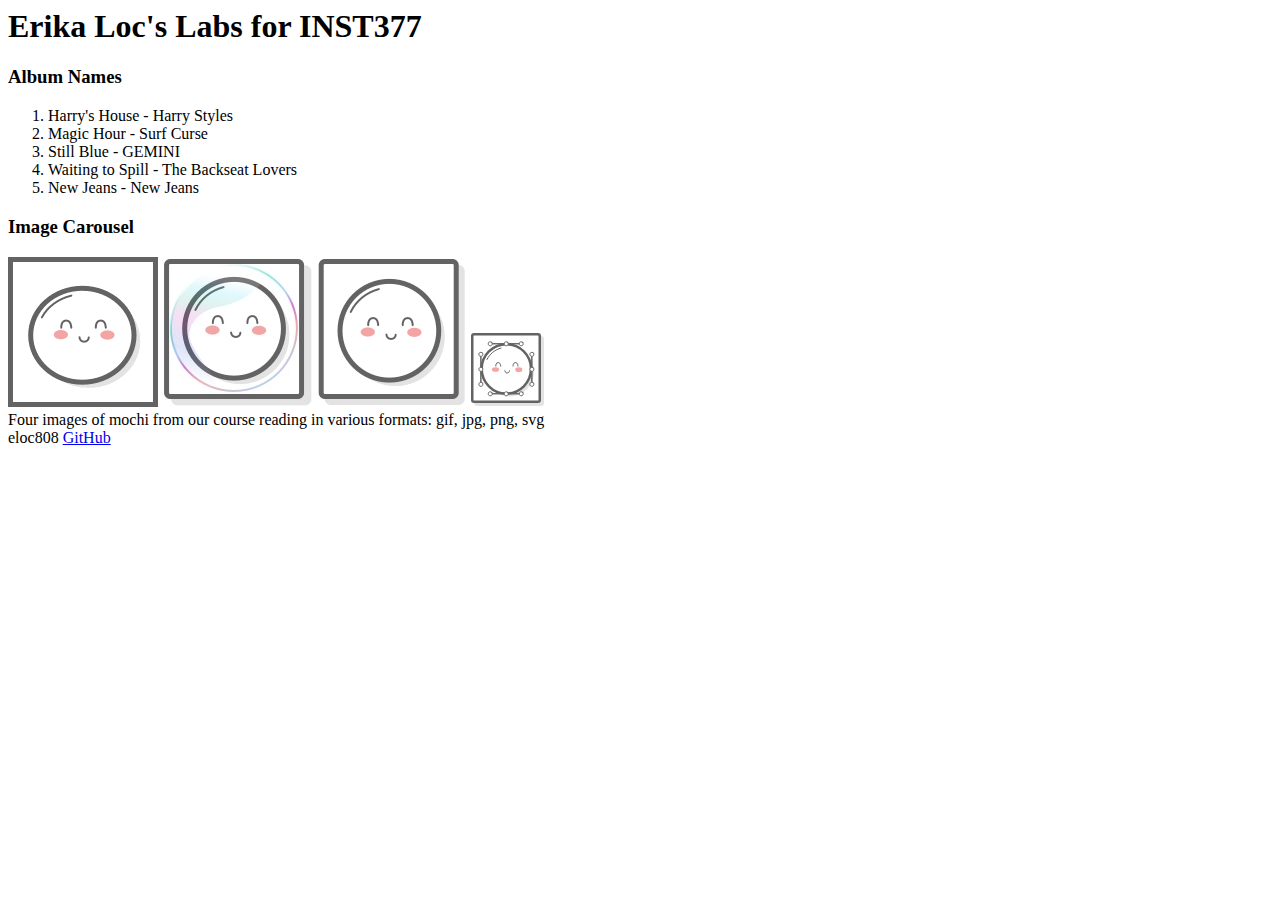
<file: client/lab_1/index.html>
<html lang="en">
<head>
  <meta charset="UTF-8">
  <meta http-equiv="X-UA-Compatible" content="IE=edge">
  <meta name="viewport" content="width=device-width, initial-scale=1.0">
  <title>Erika Loc's Labs</title>
</head>
<body>
  <div>
    <header><h1>Erika Loc's Labs for INST377</h1> </header>
    <div>
      <div>
        <h3>Album Names</h3>
        <ol>
          <li>Harry's House - Harry Styles</li>
          <li>Magic Hour - Surf Curse</li>
          <li>Still Blue - GEMINI</li>
          <li>Waiting to Spill - The Backseat Lovers</li>
          <li>New Jeans - New Jeans</li>
        </ol>
      </div>
      <div>
        <h3>Image Carousel</h3>
        <img src='images\mochi.gif' width="150" height="150" alt="A mochi ball in a bubble"/>
        <img src='images\mochi.jpg' width="150" height="150" alt="A dancing mochi ball"/>
        <img src='images\mochi.png' width="150" height="150" alt="A mochi ball"/>
        <img src='images\mochi.svg' width="75" height="75" alt="A mochi ball with Bezier handles"/>
      </div>
      <div> Four images of mochi from our course reading in various formats: gif, jpg, png, svg </div>
    </div>
  </div>
  <div>
    <footer>eloc808 <a href="http://github.com/eloc808" target="_blank" rel="noopener noreferrer">GitHub</a></footer>
  </div>
</body>
</html>
</file>
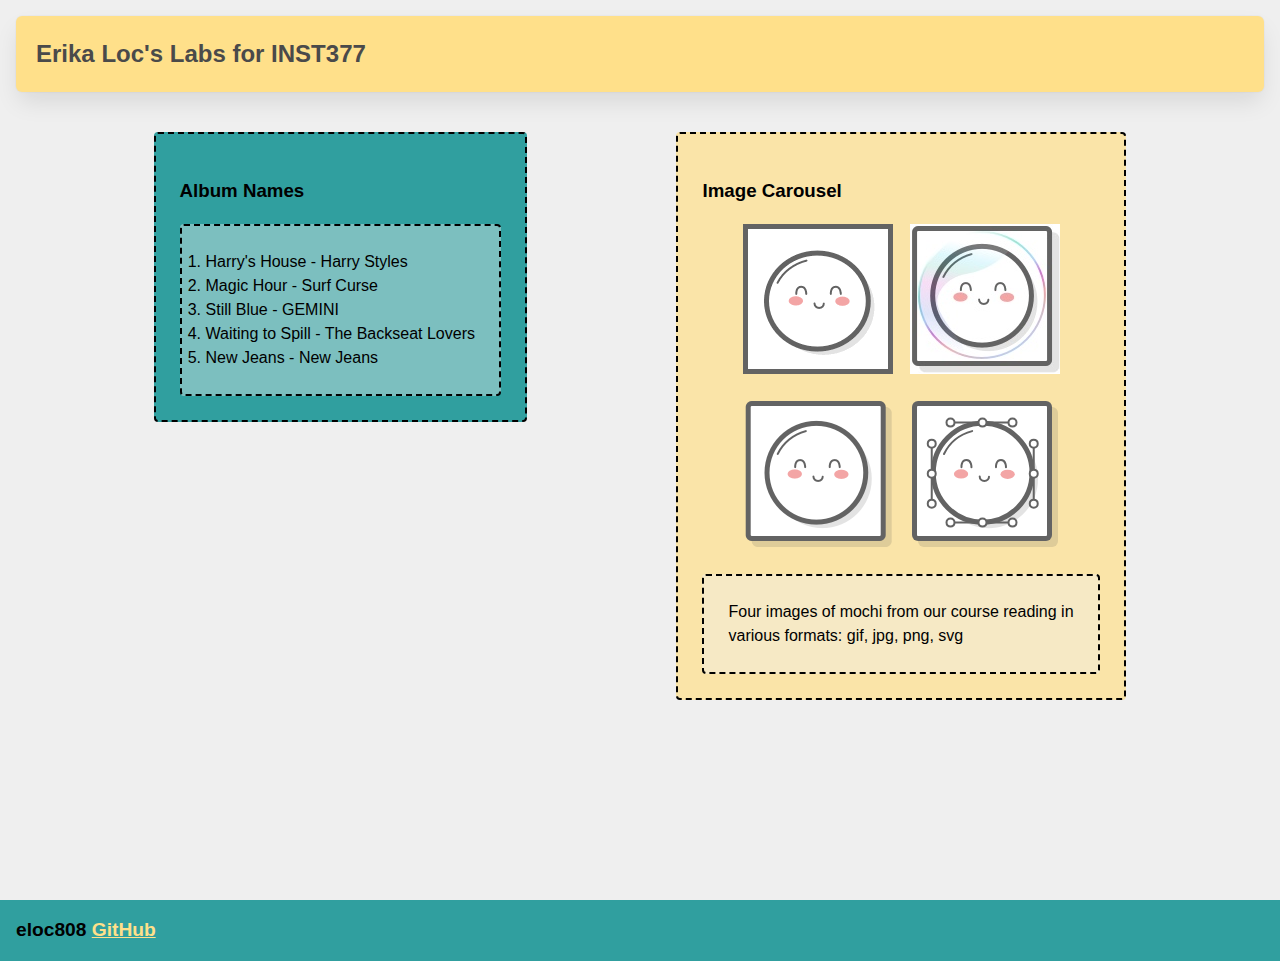
<file: client/lab_2/index.html>
<html lang="en">
<head>
  <meta charset="UTF-8">
  <meta http-equiv="X-UA-Compatible" content="IE=edge">
  <meta name="viewport" content="width=device-width, initial-scale=1.0">
  <title>Erika Loc's Labs</title>
  <link rel="stylesheet" href="./style.css">
</head>
<body>
  <div class="wrapper">
    <header class="header"><h1>Erika Loc's Labs for INST377</h1> </header>
    <div class="container">
      <div class="left_section box">
        <h3>Album Names</h3>
        <ol class="box">
          <li>Harry's House - Harry Styles</li>
          <li>Magic Hour - Surf Curse</li>
          <li>Still Blue - GEMINI</li>
          <li>Waiting to Spill - The Backseat Lovers</li>
          <li>New Jeans - New Jeans</li>
        </ol>
      </div>
      <div class="right_section box">
        <h3>Image Carousel</h3>
        <div class="grid">
        <img src='images\mochi.gif' alt="A mochi ball in a bubble"/>
        <img src='images\mochi.jpg' alt="A dancing mochi ball"/>
        <img src='images\mochi.png' alt="A mochi ball"/>
        <img src='images\mochi.svg' alt="A mochi ball with Bezier handles"/>
        </div>
        <div class="box">
          Four images of mochi from our course reading in various formats: gif, jpg, png, svg </div>
      </div>
    </div>
  </div>
  <footer class="footer">
    eloc808 <a href="http://github.com/eloc808" target="_blank" rel="noopener noreferrer">GitHub</a>
  </footer>
</body>
</html>
</file>
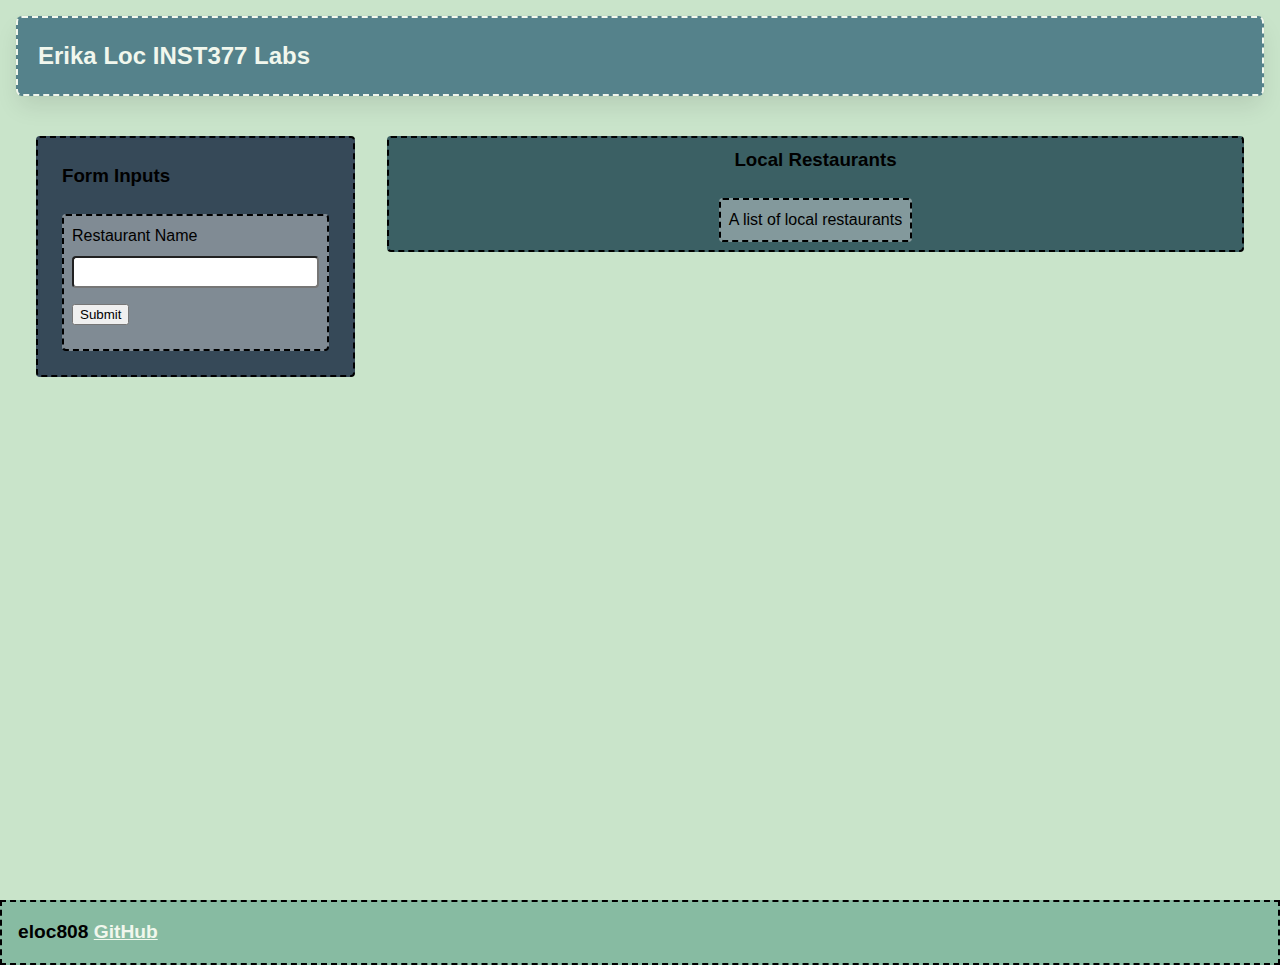
<file: client/lab_4/index.html>
<html lang="en">
<head>
    <meta charset="UTF-8">
    <meta http-equiv="X-UA-Compatible" content="IE=edge">
    <meta name="viewport" content="width=device-width, initial-scale=1.0">
    <title>Erika Loc's Labs</title>
    <link rel="stylesheet" href="style.css">
</head>
<body>
    <div class="wrapper">
        <header class="header">
            <h1>Erika Loc INST377 Labs</h1>
        </header>
        <div class="container">
            <div class="left_section box">
                <h3>Form Inputs</h3>
                <div class="submit box">Restaurant Name
                    <form action="/api">
                        <label for="resto"></label>
                        <input type="text" name="resto" id="resto">
                        <button type="submit">Submit</button>
                    </form>
                </div>
            </div>
            <div class="right_section box">
                <h3>Local Restaurants</h3>
                <div class="restaurant_list box">A list of local restaurants</div>
            </div>
        </div>
    </div>
    <footer class="footer">
        eloc808 <a href="http://github.com/eloc808" target="_blank" rel="noopener noreferrer">GitHub</a>
    </footer>
</body>
</html>

<!-- Bring in your successful HTML/CSS from the Flexbox lab -->
<!-- Try typing 'doc' at the top of this file and pressing "tab" -->
<!-- if your development environment is set up correctly -->
<!-- the Emmett plugin will set this file up for you -->

<!-- Requirements -->
<!-- Your page will need a form in it with an 'action' to /api and a single text field with an id/name of "resto" -->
<!-- If you open /routes/apiRoutes and go to line 38 you will find the server side answer to your request! -->

<!-- This week doesn't have a script.js file in it, because you're focusing on HTML and CSS -->
</file>
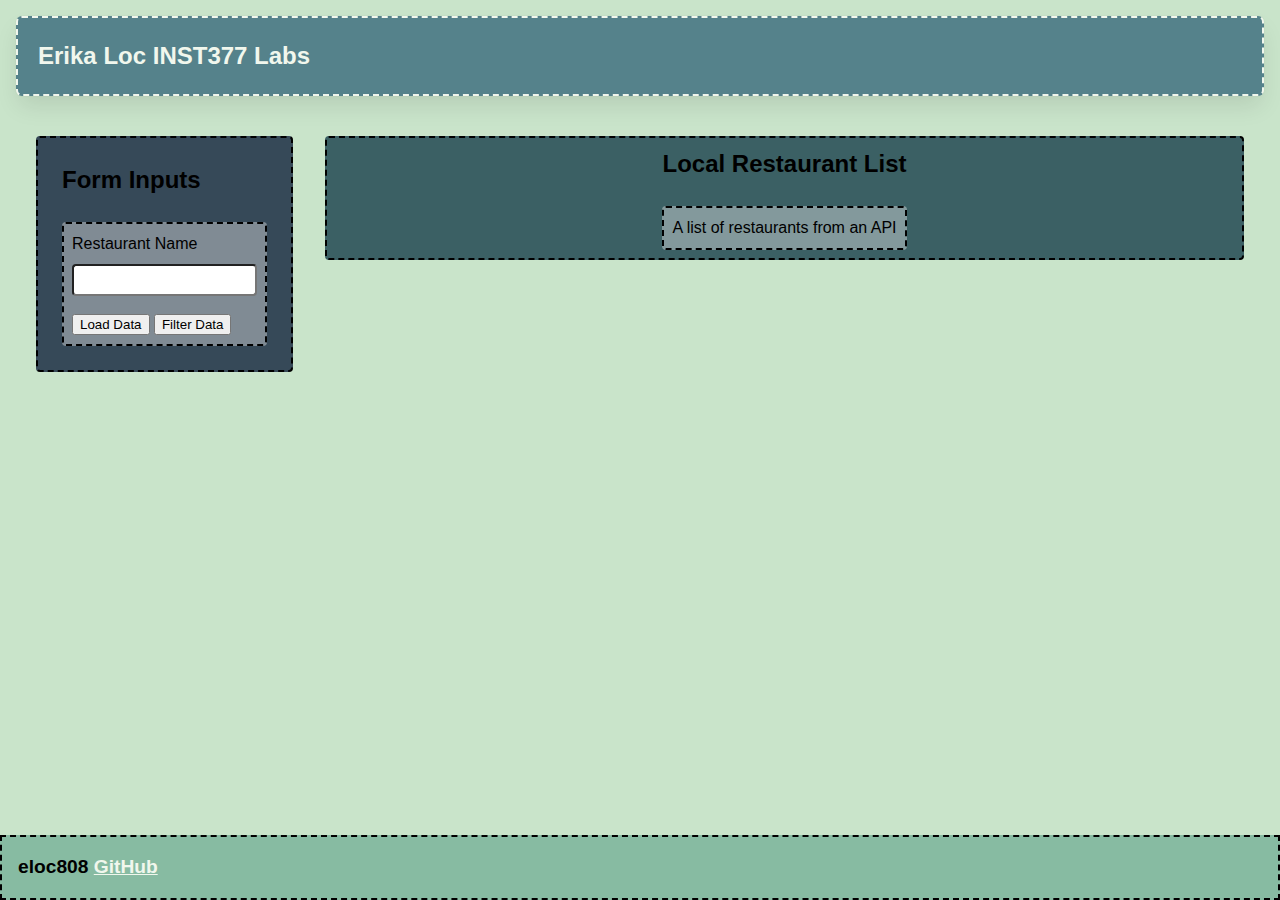
<file: client/lab_5/index.html>
<html lang="en">
<head>
    <meta charset="UTF-8">
    <meta http-equiv="X-UA-Compatible" content="IE=edge">
    <meta name="viewport" content="width=device-width, initial-scale=1.0">
    <title>Erika Loc's Labs</title>
    <link rel="stylesheet" href="style.css">
</head>
<body>
    <div class="wrapper">
        <header class="header">
            <h1>Erika Loc INST377 Labs</h1>
        </header>
        <div class="container">
            <div class="left_section box">
                <h2>Form Inputs</h2>
                <form action="https://data.princegeorgescountymd.gov/resource/umjn-t2iz.json" 
                class="box main_form">
                    <div>
                    <label for="resto">Restaurant Name</label>
                    <input type="text" id="resto" name="resto"/>
                    </div>
                    <button type="submit">Load Data</button>
                    <button type="button" class="filter_button">Filter Data</button>
                </form>
            </div>
            <div class="right_section box">
                <h2>Local Restaurant List</h2>
                <div class="box" id="restaurant_list">
                    A list of restaurants from an API
            </div>
        </div>
    </div>
    <footer class="footer">
        eloc808 <a href="http://github.com/eloc808" target="_blank" rel="noopener noreferrer">GitHub</a>
    </footer>
</div>
    <script src="./script.js"></script>
</body>
</html>

<!-- Bring in your successful HTML/CSS from the Flexbox lab -->
<!-- Your page will need a form in it, but that form will not need an action
    You will need to add the attribute "name" to your input
    with a value of 'resto'

    You will need to hook your script.js to this file for the midterm to work
    you will need a "filter" button with a type of "button" and a
    "load data" button with a type of "submit" on it
-->
</file>
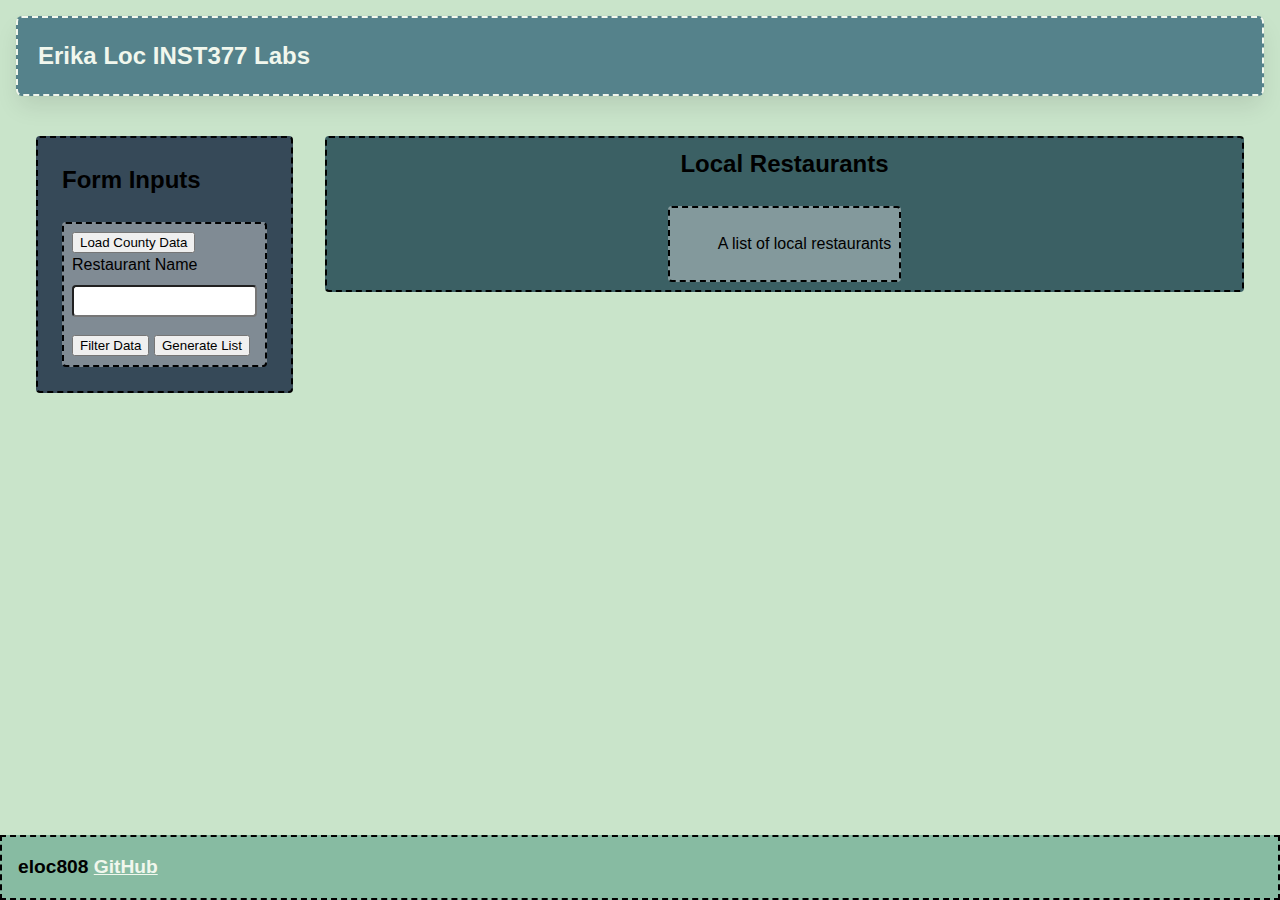
<file: client/lab_6/index.html>
<html lang="en">
<head>
    <meta charset="UTF-8">
    <meta http-equiv="X-UA-Compatible" content="IE=edge">
    <meta name="viewport" content="width=device-width, initial-scale=1.0">
    <title>Erika Loc's Labs</title>
    <link rel="stylesheet" href="style.css">
</head>
<body>
    <div class="wrapper">
        <header class="header">
            <h1>Erika Loc INST377 Labs</h1>
        </header>
        <div class="container">
            <div class="left_section box">
                <h2>Form Inputs</h2>
                <form action= 'https://data.princegeorgescountymd.gov/resource/umjn-t2iz.json' class="box main_form">
                <button type="button" id="data_load">Load County Data</button>
                <div>
                    <label for="resto">Restaurant Name</label>
                    <input type="text" id="resto" name="resto"/>
                </div>
                    <button type="button" id="filter">Filter Data</button>
                    <button type="button" id="generate">Generate List</button>
                </form>
            </div>
            <div class="right_section box">
                <h2>Local Restaurants</h2>
                <div class="box">
                <ol id="restaurant_list">
                    A list of local restaurants
                </ol>
                <div class="lds-ellipsis" id='data_load_animation'><div></div><div></div><div></div><div></div></div>
                </div>
            </div>
        </div>
    <footer class="footer">
        eloc808 <a href="http://github.com/eloc808" target="_blank" rel="noopener noreferrer">GitHub</a>
    </footer>
  </div>
  <script src="./script.js"></script>
</body>
</html>

<!--
    This is how to build the CSS-only load animation from loading.io    
    <div class="lds-ellipsis"><div></div><div></div><div></div><div></div></div>

    This is helpful for showing your client-side users when data is loading,
    since there's otherwise no sign your app is thinking about something!

    Try placing it at the same level in your element tree as your Submit button
-->
</file>
<file: client/lab_2/style.css>
* {
  box-sizing: border-box;
}

/* 
  These rules apply to actual HTML elements with no labelling!
  So: they style the tags directly
*/

html {
  background-color: #fff;
  font-size: 16px;
  min-width: 300px;
  overflow-x: hidden;
  overflow-y: scroll;

  /* these are specific to different browsers */
  -moz-osx-font-smoothing: grayscale;
  -webkit-font-smoothing: antialiased;
  text-rendering: optimizeLegibility;
  -webkit-text-size-adjust: 100%;
  -moz-text-size-adjust: 100%;
  text-size-adjust: 100%;
}

body {
  margin: 0;
  padding: 0;

  font-family: ‘Segoe UI’, Candara, ‘Bitstream Vera Sans’, ‘DejaVu Sans’, 
  ‘Bitsream Vera Sans’, ‘Trebuchet MS’, Verdana, ‘Verdana Ref’, sans-serif;
  font-weight: 400;
  line-height: 1.5;
  background-color: rgb(239, 239, 239);
}


a {
  display: inline-block;
  text-decoration: none;
}

h2 {
  margin:0;
  padding:0;
  padding-bottom:1.5rem;
}

form {
  accent-color: hsla(120, 100%, 50%, 0.482);
}

/*
  - These styles use 'class names'
  - You can apply them by using the 'class' attribute on your HTML
  - like this: <div class="wrapper">
  - note that the period vanishes there!
*/


.wrapper {
  min-height: 100vh;
  display: flex;
  flex-direction: column;
  margin: 0;
  flex: 1;
}

.container {
  margin: 0 20px;
  display: flex;
  justify-content: space-evenly;
  align-items: start;
  flex:1;
}

.header {
  padding-top: 1rem;
  padding-left: 1rem;
  padding-right: 1rem;
  padding-bottom: 1.5rem;
}


/*
  This rule implies that the H1 tag lives within another HTML tag
  It "inherits" some rules from the above
  Those rules won't apply to an h1 that's outside a block with the class of 'header'
*/

.header h1 {
  display: block;
  /* this will push other blocks out of the way */

  /* colors */
  background-color: #ffe08a;
  color: #4a4a4a;

  /* shapes */
  border-radius: 6px;
  font-size: 1.5rem;
  padding: 1.25rem;
  margin:0; /* removing the margin on h1 tags means the header pins to the top if we move it around */


  /* box-shadows are fancy */
  box-shadow: 0 0.5em 1em -0.125em rgb(10 10 10 / 10%), 0 0 0 1px rgb(10 10 10 / 2%);
}


/*
  Rules can be combined on a block to apply the 'cascade' in order
  So you can use two classnames in a single class attribute
  like: <div class="box section">

  Rules may combine in unexpected ways - remember that the LAST thing written in this file will have "priority"
  And will be what displays in your client
*/

.box {
  background-color: rgba(239, 239, 239, 0.40);
  border: 2px dashed;
  border-radius: 4px;

  width: fit-content;
  height:fit-content;
  padding: 1.5rem;
  margin: 0 auto;
}

.left_section {
  background-color: rgba(0, 139, 139, 0.8);
  flex: 0 1 auto;
  margin: 1rem;
  padding: 1.5rem;
}

.right_section {
  background-color: rgba(255, 224, 138, 0.7);
  flex: 1 2 auto;
  margin: 1rem;
  align-items: center;
  max-width: 450px;
}

/*
  This block is actually dependent on the "container" block having a flex set on it
  and the "wrapper" block displaying as a flex column with a "vertical height" (vh) of 100.
  That serves to cram the footer to the bottom of the page.
*/

.footer {
  flex-shrink: 0;
  padding: 1rem;
  background-color: rgba(0, 139, 139, 0.8);
  font-size: 1.2rem;
  font-weight: 600;
}

.footer a {
  color: rgba(255, 224, 138, 1);
  text-decoration: underline;
}

/*
  This is an example of a 'pseudoclass'
  In this instance, it says what to do if a mouse hovers over a link
  This is pretty desktop-specific, since there's no hover function on touchscreens
*/
.footer a:hover {
  /* Hue, saturation, luminosity, alpha */
  background-color: hsla(0, 0%, 90%, 0.15);
  /* red, green, blue, alpha */
  color: rgb(246, 169, 93);
  text-decoration: none;
}

.subtitle {
  color: rgba(0, 0, 0, 0.8);
  margin: 0px;
  margin-bottom: 5px;
}


/* Deploy this with images as direct "children" and the images should pop into shape */
.grid {
  display: flex;
  justify-content: space-evenly;
  flex-flow: wrap;
  width: 350px;
  height: 350px;
  margin: 0 auto;
}

.grid img {
  width: 150px;
  height: 150px;
}
</file>
<file: client/lab_4/style.css>
* {
  box-sizing: border-box;
}

/* 
  These rules apply to actual HTML elements with no labelling!
  So: they style the tags directly
*/

html {
  background-color: #fff;
  font-size: 16px;
  min-width: 300px;
  overflow-x: hidden;
  overflow-y: scroll;

  /* these are specific to different browsers */
  -moz-osx-font-smoothing: grayscale;
  -webkit-font-smoothing: antialiased;
  text-rendering: optimizeLegibility;
  -webkit-text-size-adjust: 100%;
  -moz-text-size-adjust: 100%;
  text-size-adjust: 100%;
}

body {
  margin: 0;
  padding: 0;

  font-family: ‘Segoe UI’, Candara, ‘Bitstream Vera Sans’, ‘DejaVu Sans’, ‘Bitsream Vera Sans’, ‘Trebuchet MS’, Verdana, ‘Verdana Ref’, sans-serif;
  font-weight: 400;
  line-height: 1.5;
  background-color: #c9e4ca;
}


a {
  display: inline-block;
  text-decoration: none;
}

h2, h3 {
  margin:0;
  padding:0;
  padding-bottom:1.5rem;
}

form {
  accent-color: hsla(120, 100%, 50%, 0.482);
}

/*
  - These styles use 'class names'
  - You can apply them by using the 'class' attribute on your HTML
  - like this: <div class="wrapper">
  - note that the period vanishes there!
*/


.wrapper {
  min-height: 100vh;
  display: flex;
  flex-direction: column;
  margin: 0;
  flex: 1 2 auto;
}

.container {
  margin: 0 20px;
  display: flex;
  justify-content: space-evenly;
  align-items: start;
  flex-direction: row;
  flex: 1 2 auto;
}

.header {
  padding-top: 1rem;
  padding-left: 1rem;
  padding-right: 1rem;
  padding-bottom: 1.5rem;
}


/*
  This rule implies that the H1 tag lives within another HTML tag
  It "inherits" some rules from the above
  Those rules won't apply to an h1 that's outside a block with the class of 'header'
*/

.header h1 {
  display: block;
  /* this will push other blocks out of the way */

  /* colors */
  background-color: #55828b;
  color: #f1f7ed;

  /* shapes */
  border: 2px dashed;
  border-radius: 6px;
  font-size: 1.5rem;
  padding: 1.25rem;
  margin:0; /* removing the margin on h1 tags means the header pins to the top if we move */


  /* box-shadows are fancy */
  box-shadow: 0 0.5em 1em -0.125em rgb(10 10 10 / 10%), 0 0 0 1px rgb(10 10 10 / 2%);
}


/*
  Rules can be combined on a block to apply the 'cascade' in order
  So you can use two classnames in a single class attribute
  like: <div class="box section">

  Rules may combine in unexpected ways - remember that the LAST thing written in this file will have "priority"
  And will be what displays in your client
*/

.box {
  background-color: #efefef66;
  border: 2px dashed;
  border-radius: 4px;
  height: fit-content;
  padding: 0.5rem;
  margin: 0 auto;
}

.left_section {
  background-color: #364958;
  flex: 0 1 auto;
  margin: 1rem;
  padding: 1.5rem;
}

.right_section {
  background-color: #3b6064;
  flex: 1 2 auto;
  margin: 1rem;
  align-items: center;
  justify-content: center;
  display: flex;
  flex-flow: column;
}

/*
  This block is actually dependent on the "container" block having a flex set on it
  and the "wrapper" block displaying as a flex column with a "vertical height" (vh) of 100.
  That serves to cram the footer to the bottom of the page.
*/

.footer {
  flex-shrink: 0;
  padding: 1rem;
  background-color: #87bba2;
  font-size: 1.2rem;
  font-weight: 600;
  border: 2px dashed;
}

.footer a {
  color: #f1f7ed;
  text-decoration: underline;
}

/*
  This is an example of a 'pseudoclass'
  In this instance, it says what to do if a mouse hovers over a link
  This is pretty desktop-specific, since there's no hover function on touchscreens
*/
.footer a:hover {
  /* Hue, saturation, luminosity, alpha */
  background-color: #e6e6e626;
  /* red, green, blue, alpha */
  color: rgb(246, 169, 93);
  text-decoration: none;
}

.subtitle {
  color: rgba(0, 0, 0, 0.8);
  margin: 0px;
  margin-bottom: 5px;
}


/* Deploy this with images as direct "children" and the images should pop into shape */
.grid {
  display: flex;
  justify-content: space-evenly;
  flex-flow: wrap;
  width: 350px;
  height: 350px;
  margin: 0 auto;
}

.grid img {
  width: 150px;
  height: 150px;
}


/* Carousel */
div.carousel {
  max-width: 300px;
  overflow: hidden;
  text-align: center;
  display: flex;
  flex-direction: row;
  align-items: center;
  justify-content: space-between;
  margin: 0 auto;
  margin-bottom: 1rem;
}

.carousel .slides {
  display: flex;
  overflow-x: auto;
  scroll-snap-type: x mandatory;
  scroll-behavior: smooth;
  -webkit-overflow-scrolling: touch;
}

/* .carousel_item, */
.hidden {
  display: none;
}

.visible {
  display: block;
}

.carousel_item img {
  /* 
    Setting width, rather than max-width or min-width,
    means annoying pop-ins won't happen
    but it also means you need to format your images to be compatible
    or they will stretch weird

    - try a tall one and see what happens
    - change the height on a fixed image size and see what happens
    - now make sure that images are _always_ square
    - ... there's a reason crop tools are popular in image editors
   */
  width: 150px; 
}

.prev,
.next {
  border: none;
  margin: 2px;
  text-align: center;
  border-radius: 5px;
  font-weight: bold;
  height: 45px;
  padding: 10px;
  line-height: 0; /* This centers a button's text! */
  border: 2px solid rgb(99,99,99); /* shorthand for how to do a border */
}

.prev:focus,
.next:focus {
  margin: 0;
  /* Pick a good border colour and check out how it works with your buttons */
}

.prev:hover,
.next:hover {
  /* Pick a good background colour for your hover pseudoclass */
}

/*
Form Styles
*/

form input {
    /* This is a hack to make sure our boxes line up with one another nicely */
    width: 100%;
    width: -moz-available;          /* WebKit-based browsers will ignore this. */
    width: -webkit-fill-available;  /* Mozilla-based browsers will ignore this. */
    width: fill-available;

    /* here we are setting white space correctly */
    margin-bottom: 1rem;
    height: 2rem;
    border-radius: 4px;
  }

  form label {
    width: 100%;
    width: -moz-available;          /* WebKit-based browsers will ignore this. */
    width: -webkit-fill-available;  /* Mozilla-based browsers will ignore this. */
    width: fill-available;
    align-items: flex-start;

    display: block; /* this turns the label text into a box we can set margins on */
    margin-bottom: 0.5rem;
  }

/* How To Write A Media Query For Small Screens */

@media only screen and (max-width: 736px){
    /* Rules in here will only apply when a screen is the correct size */
    /* check it out by using your developer tools to shrink your screen-size */
    .container {
      background-color: #55828B;
      flex-direction: column;
      justify-content: center;
      align-items: stretch; 
    }
}
</file>
<file: client/lab_5/style.css>
* {
    box-sizing: border-box;
  }
  
  /* 
    These rules apply to actual HTML elements with no labelling!
    So: they style the tags directly
  */
  
  html {
    background-color: #fff;
    font-size: 16px;
    min-width: 300px;
    overflow-x: hidden;
    overflow-y: scroll;
  
    /* these are specific to different browsers */
    -moz-osx-font-smoothing: grayscale;
    -webkit-font-smoothing: antialiased;
    text-rendering: optimizeLegibility;
    -webkit-text-size-adjust: 100%;
    -moz-text-size-adjust: 100%;
    text-size-adjust: 100%;
  }
  
  body {
    margin: 0;
    padding: 0;
  
    font-family: ‘Segoe UI’, Candara, ‘Bitstream Vera Sans’, ‘DejaVu Sans’, ‘Bitsream Vera Sans’, ‘Trebuchet MS’, Verdana, ‘Verdana Ref’, sans-serif;
    font-weight: 400;
    line-height: 1.5;
    background-color: #c9e4ca;
  }
  
  
  a {
    display: inline-block;
    text-decoration: none;
  }
  
  h2, h3 {
    margin:0;
    padding:0;
    padding-bottom:1.5rem;
  }
  
  form {
    accent-color: hsla(120, 100%, 50%, 0.482);
  }
  
  /*
    - These styles use 'class names'
    - You can apply them by using the 'class' attribute on your HTML
    - like this: <div class="wrapper">
    - note that the period vanishes there!
  */
  
  
  .wrapper {
    min-height: 100vh;
    display: flex;
    flex-direction: column;
    margin: 0;
    flex: 1 2 auto;
  }
  
  .container {
    margin: 0 20px;
    display: flex;
    justify-content: space-evenly;
    align-items: start;
    flex-direction: row;
    flex: 1 2 auto;
  }
  
  .header {
    padding-top: 1rem;
    padding-left: 1rem;
    padding-right: 1rem;
    padding-bottom: 1.5rem;
  }
  
  
  /*
    This rule implies that the H1 tag lives within another HTML tag
    It "inherits" some rules from the above
    Those rules won't apply to an h1 that's outside a block with the class of 'header'
  */
  
  .header h1 {
    display: block;
    /* this will push other blocks out of the way */
  
    /* colors */
    background-color: #55828b;
    color: #f1f7ed;
  
    /* shapes */
    border: 2px dashed;
    border-radius: 6px;
    font-size: 1.5rem;
    padding: 1.25rem;
    margin:0; /* removing the margin on h1 tags means the header pins to the top if we move */
  
  
    /* box-shadows are fancy */
    box-shadow: 0 0.5em 1em -0.125em rgb(10 10 10 / 10%), 0 0 0 1px rgb(10 10 10 / 2%);
  }
  
  
  /*
    Rules can be combined on a block to apply the 'cascade' in order
    So you can use two classnames in a single class attribute
    like: <div class="box section">
  
    Rules may combine in unexpected ways - remember that the LAST thing written in this file will have "priority"
    And will be what displays in your client
  */
  
  .box {
    background-color: #efefef66;
    border: 2px dashed;
    border-radius: 4px;
    height: fit-content;
    padding: 0.5rem;
    margin: 0 auto;
  }
  
  .left_section {
    background-color: #364958;
    flex: 0 1 auto;
    margin: 1rem;
    padding: 1.5rem;
  }
  
  .right_section {
    background-color: #3b6064;
    flex: 1 2 auto;
    margin: 1rem;
    align-items: center;
    justify-content: center;
    display: flex;
    flex-flow: column;
  }
  
  /*
    This block is actually dependent on the "container" block having a flex set on it
    and the "wrapper" block displaying as a flex column with a "vertical height" (vh) of 100.
    That serves to cram the footer to the bottom of the page.
  */
  
  .footer {
    flex-shrink: 0;
    padding: 1rem;
    background-color: #87bba2;
    font-size: 1.2rem;
    font-weight: 600;
    border: 2px dashed;
  }
  
  .footer a {
    color: #f1f7ed;
    text-decoration: underline;
  }
  
  /*
    This is an example of a 'pseudoclass'
    In this instance, it says what to do if a mouse hovers over a link
    This is pretty desktop-specific, since there's no hover function on touchscreens
  */
  .footer a:hover {
    /* Hue, saturation, luminosity, alpha */
    background-color: #e6e6e626;
    /* red, green, blue, alpha */
    color: rgb(246, 169, 93);
    text-decoration: none;
  }
  
  .subtitle {
    color: rgba(0, 0, 0, 0.8);
    margin: 0px;
    margin-bottom: 5px;
  }
  
  
  /* Deploy this with images as direct "children" and the images should pop into shape */
  .grid {
    display: flex;
    justify-content: space-evenly;
    flex-flow: wrap;
    width: 350px;
    height: 350px;
    margin: 0 auto;
  }
  
  .grid img {
    width: 150px;
    height: 150px;
  }
  
  
  /* Carousel */
  div.carousel {
    max-width: 300px;
    overflow: hidden;
    text-align: center;
    display: flex;
    flex-direction: row;
    align-items: center;
    justify-content: space-between;
    margin: 0 auto;
    margin-bottom: 1rem;
  }
  
  .carousel .slides {
    display: flex;
    overflow-x: auto;
    scroll-snap-type: x mandatory;
    scroll-behavior: smooth;
    -webkit-overflow-scrolling: touch;
  }
  
  /* .carousel_item, */
  .hidden {
    display: none;
  }
  
  .visible {
    display: block;
  }
  
  .carousel_item img {
    /* 
      Setting width, rather than max-width or min-width,
      means annoying pop-ins won't happen
      but it also means you need to format your images to be compatible
      or they will stretch weird
  
      - try a tall one and see what happens
      - change the height on a fixed image size and see what happens
      - now make sure that images are _always_ square
      - ... there's a reason crop tools are popular in image editors
     */
    width: 150px; 
  }
  
  .prev,
  .next {
    border: none;
    margin: 2px;
    text-align: center;
    border-radius: 5px;
    font-weight: bold;
    height: 45px;
    padding: 10px;
    line-height: 0; /* This centers a button's text! */
    border: 2px solid rgb(99,99,99); /* shorthand for how to do a border */
  }
  
  .prev:focus,
  .next:focus {
    margin: 0;
    /* Pick a good border colour and check out how it works with your buttons */
  }
  
  .prev:hover,
  .next:hover {
    /* Pick a good background colour for your hover pseudoclass */
  }
  
  /*
  Form Styles
  */
  
  form input {
      /* This is a hack to make sure our boxes line up with one another nicely */
      width: 100%;
      width: -moz-available;          /* WebKit-based browsers will ignore this. */
      width: -webkit-fill-available;  /* Mozilla-based browsers will ignore this. */
      width: fill-available;
  
      /* here we are setting white space correctly */
      margin-bottom: 1rem;
      height: 2rem;
      border-radius: 4px;
    }
  
    form label {
      width: 100%;
      width: -moz-available;          /* WebKit-based browsers will ignore this. */
      width: -webkit-fill-available;  /* Mozilla-based browsers will ignore this. */
      width: fill-available;
      align-items: flex-start;
  
      display: block; /* this turns the label text into a box we can set margins on */
      margin-bottom: 0.5rem;
    }
  
  /* How To Write A Media Query For Small Screens */
  
  @media only screen and (max-width: 736px){
      /* Rules in here will only apply when a screen is the correct size */
      /* check it out by using your developer tools to shrink your screen-size */
      .container {
        background-color: #55828B;
        flex-direction: column;
        justify-content: center;
        align-items: stretch; 
      }
  }

/* CSS instructions for Lab 5 */
/* Bring in your successful CSS from week 4 */
form input {
    /* This is a hack to make sure our boxes line up with one another nicely */
    width: 100%;
    width: -moz-available;          /* WebKit-based browsers will ignore this. */
    width: -webkit-fill-available;  /* Mozilla-based browsers will ignore this. */
    width: fill-available;

    /* here we are setting white space correctly */
    margin-bottom: 1rem;
    height: 2rem;
    border-radius: 4px;
  }

  form label {
    width: 100%;
    width: -moz-available;          /* WebKit-based browsers will ignore this. */
    width: -webkit-fill-available;  /* Mozilla-based browsers will ignore this. */
    width: fill-available;
    align-items: flex-start;

    display: block; /* this turns the label text into a box we can set margins on */
    margin-bottom: 0.5rem;
  }

/* How To Write A Media Query For Small Screens */

@media only screen and (max-width: 736px){
    /* Rules in here will only apply when a screen is the correct size */
    /* check it out by using your developer tools to shrink your screen-size */
    .container {
      background-color: #55828B;
      flex-direction: column;
      justify-content: center;
      align-items: stretch; 
    }
}
/*
    Add a flexbox class that will keep two buttons nicely styled next to one another
    under your HTML form and input field
 */
</file>
<file: client/lab_6/style.css>
/* 
    New code bonus: pure CSS data loading icon
    This comes from loading.io/css - it's nice to show that something is happening!
*/
* {
  box-sizing: border-box;
}

/* 
  These rules apply to actual HTML elements with no labelling!
  So: they style the tags directly
*/

html {
  background-color: #fff;
  font-size: 16px;
  min-width: 300px;
  overflow-x: hidden;
  overflow-y: scroll;

  /* these are specific to different browsers */
  -moz-osx-font-smoothing: grayscale;
  -webkit-font-smoothing: antialiased;
  text-rendering: optimizeLegibility;
  -webkit-text-size-adjust: 100%;
  -moz-text-size-adjust: 100%;
  text-size-adjust: 100%;
}

body {
  margin: 0;
  padding: 0;

  font-family: ‘Segoe UI’, Candara, ‘Bitstream Vera Sans’, ‘DejaVu Sans’, ‘Bitsream Vera Sans’, ‘Trebuchet MS’, Verdana, ‘Verdana Ref’, sans-serif;
  font-weight: 400;
  line-height: 1.5;
  background-color: #c9e4ca;
}


a {
  display: inline-block;
  text-decoration: none;
}

h2, h3 {
  margin:0;
  padding:0;
  padding-bottom:1.5rem;
}

form {
  accent-color: hsla(120, 100%, 50%, 0.482);
}

/*
  - These styles use 'class names'
  - You can apply them by using the 'class' attribute on your HTML
  - like this: <div class="wrapper">
  - note that the period vanishes there!
*/


.wrapper {
  min-height: 100vh;
  display: flex;
  flex-direction: column;
  margin: 0;
  flex: 1 2 auto;
}

.container {
  margin: 0 20px;
  display: flex;
  justify-content: space-evenly;
  align-items: start;
  flex-direction: row;
  flex: 1 2 auto;
}

.header {
  padding-top: 1rem;
  padding-left: 1rem;
  padding-right: 1rem;
  padding-bottom: 1.5rem;
}


/*
  This rule implies that the H1 tag lives within another HTML tag
  It "inherits" some rules from the above
  Those rules won't apply to an h1 that's outside a block with the class of 'header'
*/

.header h1 {
  display: block;
  /* this will push other blocks out of the way */

  /* colors */
  background-color: #55828b;
  color: #f1f7ed;

  /* shapes */
  border: 2px dashed;
  border-radius: 6px;
  font-size: 1.5rem;
  padding: 1.25rem;
  margin:0; /* removing the margin on h1 tags means the header pins to the top if we move */


  /* box-shadows are fancy */
  box-shadow: 0 0.5em 1em -0.125em rgb(10 10 10 / 10%), 0 0 0 1px rgb(10 10 10 / 2%);
}


/*
  Rules can be combined on a block to apply the 'cascade' in order
  So you can use two classnames in a single class attribute
  like: <div class="box section">

  Rules may combine in unexpected ways - remember that the LAST thing written in this file will have "priority"
  And will be what displays in your client
*/

.box {
  background-color: #efefef66;
  border: 2px dashed;
  border-radius: 4px;
  height: fit-content;
  padding: 0.5rem;
  margin: 0 auto;
}

.left_section {
  background-color: #364958;
  flex: 0 1 auto;
  margin: 1rem;
  padding: 1.5rem;
}

.right_section {
  background-color: #3b6064;
  flex: 1 2 auto;
  margin: 1rem;
  align-items: center;
  justify-content: center;
  display: flex;
  flex-flow: column;
}

/*
  This block is actually dependent on the "container" block having a flex set on it
  and the "wrapper" block displaying as a flex column with a "vertical height" (vh) of 100.
  That serves to cram the footer to the bottom of the page.
*/

.footer {
  flex-shrink: 0;
  padding: 1rem;
  background-color: #87bba2;
  font-size: 1.2rem;
  font-weight: 600;
  border: 2px dashed;
}

.footer a {
  color: #f1f7ed;
  text-decoration: underline;
}

/*
  This is an example of a 'pseudoclass'
  In this instance, it says what to do if a mouse hovers over a link
  This is pretty desktop-specific, since there's no hover function on touchscreens
*/
.footer a:hover {
  /* Hue, saturation, luminosity, alpha */
  background-color: #e6e6e626;
  /* red, green, blue, alpha */
  color: rgb(246, 169, 93);
  text-decoration: none;
}

.subtitle {
  color: rgba(0, 0, 0, 0.8);
  margin: 0px;
  margin-bottom: 5px;
}


/* Deploy this with images as direct "children" and the images should pop into shape */
.grid {
  display: flex;
  justify-content: space-evenly;
  flex-flow: wrap;
  width: 350px;
  height: 350px;
  margin: 0 auto;
}

.grid img {
  width: 150px;
  height: 150px;
}


/* Carousel */
div.carousel {
  max-width: 300px;
  overflow: hidden;
  text-align: center;
  display: flex;
  flex-direction: row;
  align-items: center;
  justify-content: space-between;
  margin: 0 auto;
  margin-bottom: 1rem;
}

.carousel .slides {
  display: flex;
  overflow-x: auto;
  scroll-snap-type: x mandatory;
  scroll-behavior: smooth;
  -webkit-overflow-scrolling: touch;
}

/* .carousel_item, */
.hidden {
  display: none;
}

.visible {
  display: block;
}

.carousel_item img {
  /* 
    Setting width, rather than max-width or min-width,
    means annoying pop-ins won't happen
    but it also means you need to format your images to be compatible
    or they will stretch weird

    - try a tall one and see what happens
    - change the height on a fixed image size and see what happens
    - now make sure that images are _always_ square
    - ... there's a reason crop tools are popular in image editors
   */
  width: 150px; 
  height: 150px;
}

.prev,
.next {
  border: none;
  margin: 2px;
  text-align: center;
  border-radius: 5px;
  font-weight: bold;
  height: 45px;
  padding: 10px;
  line-height: 0; /* This centers a button's text! */
  border: 2px solid rgb(99,99,99); /* shorthand for how to do a border */
}

.prev:focus,
.next:focus {
  margin: 0;
  border: 1px solid rgb(13, 99, 73);
  /* Pick a good border colour and check out how it works with your buttons */
}

.prev:hover,
.next:hover {
  color: rgb(184, 229, 255);
  /* Pick a good background colour for your hover pseudoclass */
}

/*
Form Styles
*/

form input {
    /* This is a hack to make sure our boxes line up with one another nicely */
    width: 100%;
    width: -moz-available;          /* WebKit-based browsers will ignore this. */
    width: -webkit-fill-available;  /* Mozilla-based browsers will ignore this. */
    width: fill-available;

    /* here we are setting white space correctly */
    margin-bottom: 1rem;
    height: 2rem;
    border-radius: 4px;
  }

  form label {
    width: 100%;
    width: -moz-available;          /* WebKit-based browsers will ignore this. */
    width: -webkit-fill-available;  /* Mozilla-based browsers will ignore this. */
    width: fill-available;
    align-items: flex-start;

    display: block; /* this turns the label text into a box we can set margins on */
    margin-bottom: 0.5rem;
  }

/* How To Write A Media Query For Small Screens */

@media only screen and (max-width: 736px){
    /* Rules in here will only apply when a screen is the correct size */
    /* check it out by using your developer tools to shrink your screen-size */
    .container {
      background-color: #55828B;
      flex-direction: column;
      justify-content: center;
      align-items: stretch; 
    }
}

.button {
  display: flex;
  flex-direction: row;
  justify-content: space-between;
}

.lds-ellipsis {
    display: inline-block;
    position: relative;
    width: 80px;
    height: 80px;
  }
  .lds-ellipsis div {
    position: absolute;
    top: 33px;
    width: 13px;
    height: 13px;
    border-radius: 50%;
    background: #fff;
    animation-timing-function: cubic-bezier(0, 1, 1, 0);
  }
  .lds-ellipsis div:nth-child(1) {
    left: 8px;
    animation: lds-ellipsis1 0.6s infinite;
  }
  .lds-ellipsis div:nth-child(2) {
    left: 8px;
    animation: lds-ellipsis2 0.6s infinite;
  }
  .lds-ellipsis div:nth-child(3) {
    left: 32px;
    animation: lds-ellipsis2 0.6s infinite;
  }
  .lds-ellipsis div:nth-child(4) {
    left: 56px;
    animation: lds-ellipsis3 0.6s infinite;
  }
  @keyframes lds-ellipsis1 {
    0% {
      transform: scale(0);
    }
    100% {
      transform: scale(1);
    }
  }
  @keyframes lds-ellipsis3 {
    0% {
      transform: scale(1);
    }
    100% {
      transform: scale(0);
    }
  }
  @keyframes lds-ellipsis2 {
    0% {
      transform: translate(0, 0);
    }
    100% {
      transform: translate(24px, 0);
    }
  }
</file>
